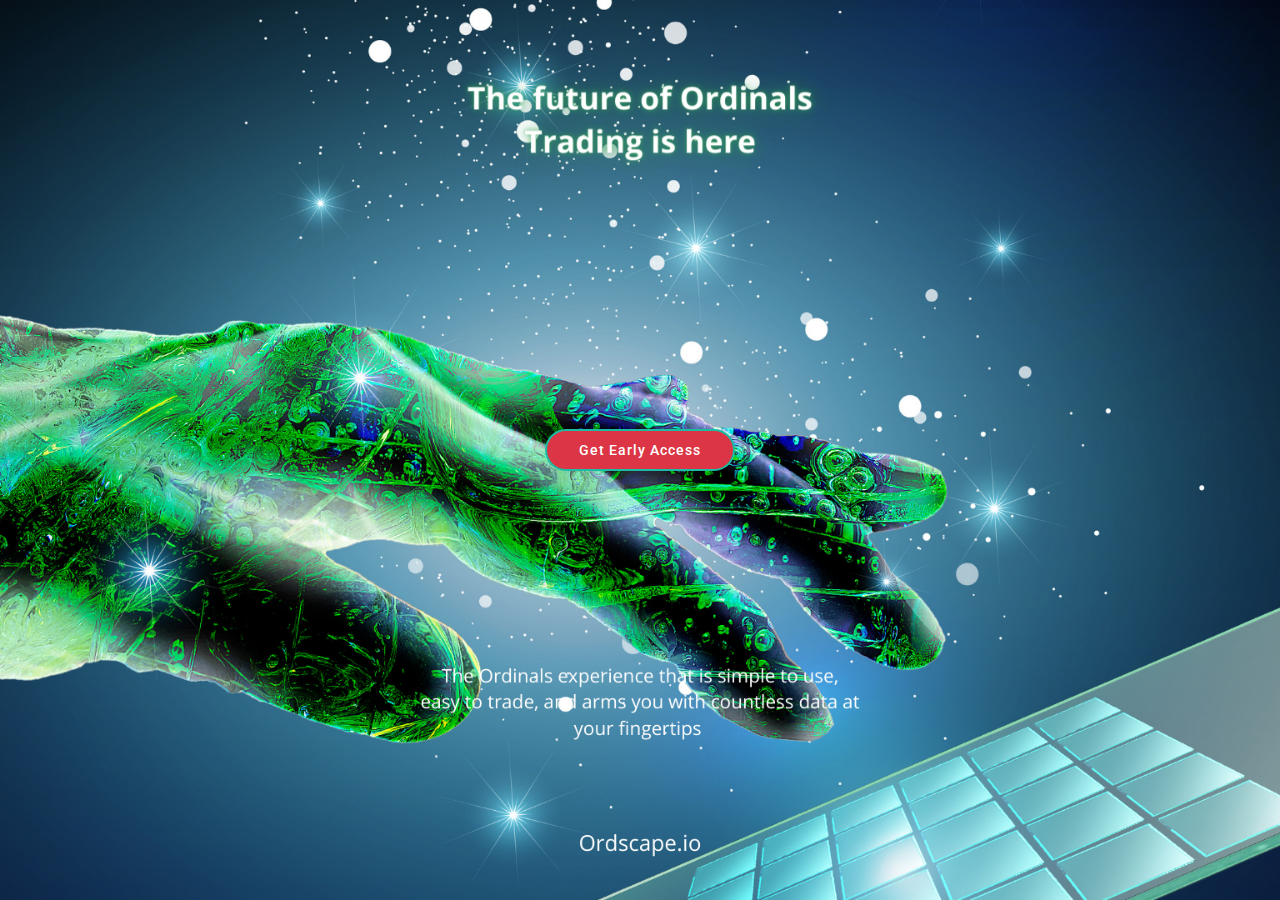
<file: index.html>
<!DOCTYPE html>
<html lang="en">

<head>
  <meta charset="utf-8">
  <meta content="width=device-width, initial-scale=1.0" name="viewport">

  <title>Ordscape Email Subscription</title>
  <meta content="" name="description">
  <meta content="" name="keywords">



  <!-- Google Fonts -->
  <link href="https://fonts.googleapis.com/css?family=Open+Sans:300,300i,400,400i,600,600i,700,700i|Roboto:300,300i,400,400i,500,500i,700,700i|Poppins:300,300i,400,400i,500,500i,600,600i,700,700i" rel="stylesheet">

  <!-- Vendor CSS Files -->
  <link href="assets/vendor/animate.css/animate.min.css" rel="stylesheet">
  <link href="assets/vendor/bootstrap/css/bootstrap.min.css" rel="stylesheet">
  <link href="assets/vendor/bootstrap-icons/bootstrap-icons.css" rel="stylesheet">
   <link href="assets/vendor/boxicons/css/boxicons.min.css" rel="stylesheet"> 
  <link href="assets/vendor/glightbox/css/glightbox.min.css" rel="stylesheet">
  <link href="assets/vendor/swiper/swiper-bundle.min.css" rel="stylesheet">

  <!-- Template Main CSS File -->
  <link href="assets/css/style.css" rel="stylesheet">

  <!-- =======================================================
  * Template Name: Shuffle
  * Updated: May 30 2023 with Bootstrap v5.3.0
  * Template URL: https://bootstrapmade.com/bootstrap-3-one-page-template-free-shuffle/
  * Author: BootstrapMade.com
  * License: https://bootstrapmade.com/license/
  ======================================================== -->

  <!-- <style>
    .hero{
      opacity: 50%;
            background-color : blue;
            opacity: 0.6;
            position: absolute;
            left: 0;
            top: 0;
            width: 100%;
            height: auto;
    }
  </style> -->
</head>

<body>

  <!-- ======= Hero Section ======= -->
  <section id="hero">
    <div class="hero-container">
      <div id="heroCarousel" class="carousel slide carousel-fade" data-bs-ride="carousel" data-bs-interval="5000">

        <ol class="carousel-indicators" id="hero-carousel-indicators"></ol>

        <!-- <div class="carousel-inne" role="listbo"> -->

          <!-- Slide 1 -->
          <div class="carousel-item active" style="background-image: url(assets/img/slide/slider1.png);">
            <div class="carousel-container">
              <div class="carousel-content">
                <!-- <h2 class="animate__animated animate__fadeInDown">Welcome to <span style="color: red">Ordscape.io</span></h2>
                <p class="animate__animated animate__fadeInUp">A Marketplace buidl by sats community for sats Community with the most effective and competitive low fees inscription.</p> -->
                <a href="subscribe.html" class="btn-get-started animate__animated animate__fadeInUp scrollto btn btn-danger text-white">Get Early Access</a>
              </div>
            </div>
          </div>

       

          
        </div>
      </div>
    </div>
  </section><!-- End Hero -->

<!-- End Header -->


  <a href="#" class="back-to-top d-flex align-items-center justify-content-center"><i class="bi bi-arrow-up-short"></i></a>

  <!-- Vendor JS Files -->
  <!-- <script src="assets/vendor/purecounter/purecounter_vanilla.js"></script>
  <script src="assets/vendor/bootstrap/js/bootstrap.bundle.min.js"></script> -->
  <script src="assets/vendor/glightbox/js/glightbox.min.js"></script>
  <script src="assets/vendor/isotope-layout/isotope.pkgd.min.js"></script>
  <script src="assets/vendor/swiper/swiper-bundle.min.js"></script>
  <!-- <script src="assets/vendor/waypoints/noframework.waypoints.js"></script>
  <script src="assets/vendor/php-email-form/validate.js"></script> -->

  <!-- Template Main JS File -->
  <script src="assets/js/main.js"></script>

 <script>
  document.addEventListener('contextmenu', 
     event => event.preventDefault()
);
 </script>

</body>

</html>
</file>
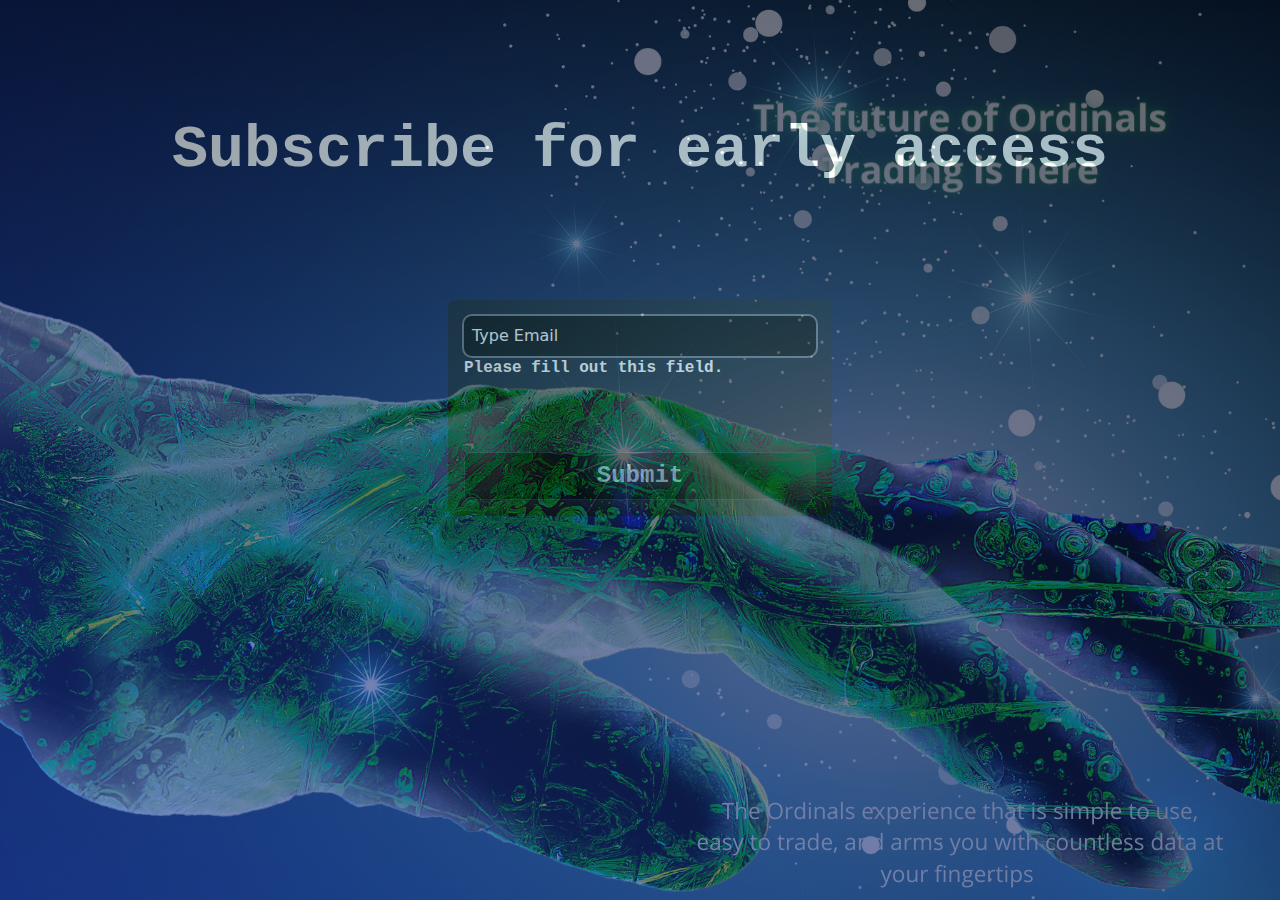
<file: subscribe.html>
<!DOCTYPE html>
<html lang="en">

<head>
    <meta charset="UTF-8">
    <meta name="viewport" content="width=device-width, initial-scale=1.0">
    <link rel="stylesheet" href="/assets/css/tail.css">
    <title>Document</title>
    <script src="https://code.jquery.com/jquery-3.4.1.js"
        integrity="sha256-WpOohJOqMqqyKL9FccASB9O0KwACQJpFTUBLTYOVvVU=" crossorigin="anonymous"></script>


    <script>
        function SubForm() {
            $.ajax({
                url: "https://api.apispreadsheets.com/data/hZAK1TJPVo9Ca19O/",
                type: "post",
                data: $("#myForm").serializeArray(),
                success: function (msg) {
                    window.location = "thankyou.html";
                },
                error: function () {
                    alert("There was an error :(")
                }
            });
        }


//         document.addEventListener('contextmenu', 
//      event => event.preventDefault()
// );
    </script>
    <style>
        body {
            background-image: url(/assets/img/slide/slider1.png);
            background-repeat: no-repeat;
            opacity: 50%;
            background-color: black;
            opacity: 0.6;
            position: absolute;
            left: 0;
            top: 0;
            width: 100%;
            height: auto;
            background-size: auto;

        }

        ;
    </style>
</head>

<body>
    <div class="min-h-screen w-screen bg-black bg-gradient-to-tr from-blue-800">
        <div class="grid w-full grid-cols-1 place-items-center space-y-12">
            <br><br><br>
            <div class="text-4xl font-bold text-white md:text-5xl lg:text-6xl text-center items-center font-mono">Subscribe for early access</div>
            <br><br><br>
            <div class="bg-gray-900 p-4 rounded-lg group relative w-72 md:w-80 lg:w-96">
                <div class="relative bg-inherit">
                    <form id="myForm" class="relative bg-inherit">
                        <input type="text" id="email" name="email" class="peer bg-black h-10 w-full rounded-lg text-white text-1xl ring-2 px-2 ring-gray-500 focus:ring-sky-600 focus:outline-none focus:border-rose-600" placeholder="Type Email" required>
                        <label for="email" class="absolute cursor-text left-0 -top-3 text-sm text-gray-500 bg-black mx-1 px-1 peer-placeholder-shown:text-base peer-placeholder-shown:text-white peer-placeholder-shown:top-2 peer-focus:-top-3 peer-focus:text-white peer-focus:text-sm transition-all">Type Email</label>
                        <p class="text-white text-1xl font-mono font-bold">Please fill out this field.</p>
                    </form>
                </div>

                <br><br><br>
                <button onclick='SubForm()'
                    class='w-full inline-flex font-mono h-12 animate-background-shine items-center justify-center rounded-md border border-slate-800 bg-[linear-gradient(110deg,#000103,45%,#1e2631,55%,#000103)] bg-[length:200%_100%] px-6 font-bold text-slate-400 transition-colors focus:outline-none focus:ring-2 text-2xl focus:ring-slate-400 focus:ring-offset-2 focus:ring-offset-slate-50'>
                    Submit
                </button>
            </div>
        </div>
    </div>
    <script src="/assets/js/script.js"></script>

</body>

</html>
</file>
<file: assets/css/style.css>
/**
* Template Name: Shuffle
* Updated: May 30 2023 with Bootstrap v5.3.0
* Template URL: https://bootstrapmade.com/bootstrap-3-one-page-template-free-shuffle/
* Author: BootstrapMade.com
* License: https://bootstrapmade.com/license/
*/

/*--------------------------------------------------------------
# General
--------------------------------------------------------------*/
body {
  font-family: "Open Sans", sans-serif;
  color: #334240;
}

a {
  text-decoration: none;
  color: #1bbca3;
}

a:hover {
  color: #2ae0c4;
  text-decoration: none;
}

h1,
h2,
h3,
h4,
h5,
h6 {
  font-family: "Roboto", sans-serif;
}

/*--------------------------------------------------------------
# Back to top button
--------------------------------------------------------------*/
.back-to-top {
  position: fixed;
  visibility: hidden;
  opacity: 0;
  right: 15px;
  bottom: 15px;
  z-index: 99999;
  background: #1bbca3;
  width: 40px;
  height: 40px;
  border-radius: 4px;
  transition: all 0.4s;
}

.back-to-top i {
  font-size: 24px;
  color: #fff;
  line-height: 0;
}

.back-to-top:hover {
  background: #21dfc2;
  color: #fff;
}

.back-to-top.active {
  visibility: visible;
  opacity: 1;
}

/*--------------------------------------------------------------
# Header
--------------------------------------------------------------*/
#header {
  height: 70px;
  z-index: 997;
  transition: all 0.5s;
  background: #fff;
  box-shadow: 0px 2px 15px rgba(0, 0, 0, 0.1);
}

#header .logo h1 {
  font-size: 28px;
  margin: 0;
  padding: 10px 0;
  line-height: 1;
  font-weight: 400;
}

#header .logo h1 a,
#header .logo h1 a:hover {
  color: #425451;
  text-decoration: none;
  font-family: "Poppins", sans-serif;
  font-weight: 600;
}

#header .logo img {
  padding: 0;
  margin: 0;
  max-height: 40px;
}

.scrolled-offset {
  margin-top: 70px;
}

/*--------------------------------------------------------------
# Navigation Menu
--------------------------------------------------------------*/
/**
* Desktop Navigation 
*/
.navbar {
  padding: 0;
}

.navbar ul {
  margin: 0;
  padding: 0;
  display: flex;
  list-style: none;
  align-items: center;
}

.navbar li {
  position: relative;
}

.navbar a,
.navbar a:focus {
  display: flex;
  align-items: center;
  justify-content: space-between;
  padding: 10px 0 10px 30px;
  font-family: "Roboto", sans-serif;
  font-size: 13px;
  font-weight: 500;
  color: #637f7b;
  white-space: nowrap;
  transition: 0.3s;
  letter-spacing: 0.3px;
  text-transform: uppercase;
}

.navbar a i,
.navbar a:focus i {
  font-size: 12px;
  line-height: 0;
  margin-left: 5px;
}

.navbar a:hover,
.navbar .active,
.navbar .active:focus,
.navbar li:hover>a {
  color: #1bbca3;
}

.navbar .getstarted,
.navbar .getstarted:focus {
  background: #1bbca3;
  padding: 8px 20px;
  margin-left: 30px;
  border-radius: 4px;
  color: #fff;
}

.navbar .getstarted:hover,
.navbar .getstarted:focus:hover {
  color: #fff;
  background: #1ed2b6;
}

.navbar .dropdown ul {
  display: block;
  position: absolute;
  left: 14px;
  top: calc(100% + 30px);
  margin: 0;
  padding: 10px 0;
  z-index: 99;
  opacity: 0;
  visibility: hidden;
  background: #fff;
  box-shadow: 0px 0px 30px rgba(127, 137, 161, 0.25);
  transition: 0.3s;
}

.navbar .dropdown ul li {
  min-width: 200px;
}

.navbar .dropdown ul a {
  padding: 10px 20px;
  font-size: 13px;
  font-weight: 500;
  text-transform: none;
}

.navbar .dropdown ul a i {
  font-size: 12px;
}

.navbar .dropdown ul a:hover,
.navbar .dropdown ul .active:hover,
.navbar .dropdown ul li:hover>a {
  color: #1bbca3;
}

.navbar .dropdown:hover>ul {
  opacity: 1;
  top: 100%;
  visibility: visible;
}

.navbar .dropdown .dropdown ul {
  top: 0;
  left: calc(100% - 30px);
  visibility: hidden;
}

.navbar .dropdown .dropdown:hover>ul {
  opacity: 1;
  top: 0;
  left: 100%;
  visibility: visible;
}

@media (max-width: 1366px) {
  .navbar .dropdown .dropdown ul {
    left: -90%;
  }

  .navbar .dropdown .dropdown:hover>ul {
    left: -100%;
  }
}

/**
* Mobile Navigation 
*/
.mobile-nav-toggle {
  color: #58716d;
  font-size: 28px;
  cursor: pointer;
  display: none;
  line-height: 0;
  transition: 0.5s;
}

.mobile-nav-toggle.bi-x {
  color: #fff;
}

@media (max-width: 991px) {
  .mobile-nav-toggle {
    display: block;
  }

  .navbar ul {
    display: none;
  }
}

.navbar-mobile {
  position: fixed;
  overflow: hidden;
  top: 0;
  right: 0;
  left: 0;
  bottom: 0;
  background: rgba(21, 27, 26, 0.8);
  transition: 0.3s;
  z-index: 999;
}

.navbar-mobile .mobile-nav-toggle {
  position: absolute;
  top: 15px;
  right: 15px;
}

.navbar-mobile ul {
  display: block;
  position: absolute;
  top: 55px;
  right: 15px;
  bottom: 15px;
  left: 15px;
  padding: 10px 0;
  background-color: #fff;
  overflow-y: auto;
  transition: 0.3s;
}

.navbar-mobile a,
.navbar-mobile a:focus {
  padding: 10px 20px;
  font-size: 15px;
  color: #58716d;
}

.navbar-mobile a:hover,
.navbar-mobile .active,
.navbar-mobile li:hover>a {
  color: #1bbca3;
}

.navbar-mobile .getstarted,
.navbar-mobile .getstarted:focus {
  margin: 15px;
}

.navbar-mobile .dropdown ul {
  position: static;
  display: none;
  margin: 10px 20px;
  padding: 10px 0;
  z-index: 99;
  opacity: 1;
  visibility: visible;
  background: #fff;
  box-shadow: 0px 0px 30px rgba(127, 137, 161, 0.25);
}

.navbar-mobile .dropdown ul li {
  min-width: 200px;
}

.navbar-mobile .dropdown ul a {
  padding: 10px 20px;
}

.navbar-mobile .dropdown ul a i {
  font-size: 12px;
}

.navbar-mobile .dropdown ul a:hover,
.navbar-mobile .dropdown ul .active:hover,
.navbar-mobile .dropdown ul li:hover>a {
  color: #1bbca3;
}

.navbar-mobile .dropdown>.dropdown-active {
  display: block;
}

/*--------------------------------------------------------------
# Hero Section
--------------------------------------------------------------*/
#hero {
  width: 100%;
  height: 100vh;
  background-color: rgba(21, 27, 26, 0.7);
  overflow: hidden;
  padding: 0;
}

#hero .carousel-item {
  width: 100%;
  height: 100vh;
  background-size: cover;
  background-position: center;
  background-repeat: no-repeat;
}

#hero .carousel-item::before {
  content: "";
  /* background-color: rgba(108, 120, 142, 0.7); */
  position: absolute;
  height: 100vh;
  width: 100%;
  top: 0;
  right: 0;
  left: 0;
  bottom: 0;
}

#hero .carousel-container {
  display: flex;
  justify-content: center;
  align-items: center;
  position: absolute;
  bottom: 0;
  top: 0;
  left: 0;
  right: 0;
}

#hero .carousel-content {
  text-align: center;
}

#hero h2 {
  color: #fff;
  margin-bottom: 30px;
  font-size: 48px;
  font-weight: 700;
}

#hero p {
  width: 80%;
  animation-delay: 0.4s;
  margin: 0 auto 30px auto;
  color: #fff;
}

/* #hero .carousel-inner .carousel-item {
  transition-property: opacity;
  background-position: center top;
}

#hero .carousel-inner .carousel-item,
#hero .carousel-inner .active.carousel-item-start,
#hero .carousel-inner .active.carousel-item-end {
  opacity: 0;
}

#hero .carousel-inner .active,
#hero .carousel-inner .carousel-item-next.carousel-item-start,
#hero .carousel-inner .carousel-item-prev.carousel-item-end {
  opacity: 1;
  transition: 0.5s;
}

#hero .carousel-inner .carousel-item-next,
#hero .carousel-inner .carousel-item-prev,
#hero .carousel-inner .active.carousel-item-start,
#hero .carousel-inner .active.carousel-item-end {
  left: 0;
  transform: translate3d(0, 0, 0);
} */

/* #hero .carousel-control-prev,
#hero .carousel-control-next {
  width: 10%;
}

#hero .carousel-control-next-icon,
#hero .carousel-control-prev-icon {
  background: none;
  font-size: 48px;
  line-height: 1;
  width: auto;
  height: auto;
}

#hero .carousel-indicators li {
  cursor: pointer;
  opacity: 1;
}

#hero .carousel-indicators .active {
  background-color: #1bbca3;
}
*/
#hero .btn-get-started {
  font-family: "Roboto", sans-serif;
  font-weight: 500;
  font-size: 14px;
  letter-spacing: 1px;
  display: inline-block;
  padding: 12px 32px;
  border-radius: 50px;
  transition: 0.5s;
  line-height: 1;
  margin: 10px;
  color: #fff;
  animation-delay: 0.8s;
  border: 2px solid #1bbca3;
}

#hero .btn-get-started:hover {
  background: #1bbca3;
  color: #fff;
  text-decoration: none;
} 

@media (max-width: 768px) {
  #hero h2 {
    font-size: 28px;
  }
}

@media (min-width: 1024px) {
  #hero p {
    width: 60%;
  }

  #hero .carousel-control-prev,
  #hero .carousel-control-next {
    width: 5%;
  }
}

/*--------------------------------------------------------------
# Sections General
--------------------------------------------------------------*/
section {
  padding: 60px 0;
}

.section-bg {
  background-color: #f2f5f4;
}

.section-title {
  text-align: center;
  padding-bottom: 30px;
}

.section-title h2 {
  font-size: 32px;
  font-weight: 700;
  text-transform: uppercase;
  margin-bottom: 20px;
  padding-bottom: 0;
  color: #4b605c;
}

.section-title p {
  margin-bottom: 0;
  color: #5f7c78;
}

/*--------------------------------------------------------------
# Breadcrumbs
--------------------------------------------------------------*/
.breadcrumbs {
  padding: 15px 0;
  background-color: #f2f5f4;
  min-height: 40px;
}

.breadcrumbs h2 {
  font-size: 24px;
  font-weight: 300;
}

.breadcrumbs ol {
  display: flex;
  flex-wrap: wrap;
  list-style: none;
  padding: 0;
  margin: 0;
  font-size: 14px;
}

.breadcrumbs ol li+li {
  padding-left: 10px;
}

.breadcrumbs ol li+li::before {
  display: inline-block;
  padding-right: 10px;
  color: #6c757d;
  content: "/";
}

@media (max-width: 768px) {
  .breadcrumbs .d-flex {
    display: block !important;
  }

  .breadcrumbs ol {
    display: block;
  }

  .breadcrumbs ol li {
    display: inline-block;
  }
}

/*--------------------------------------------------------------
# About Us
--------------------------------------------------------------*/
.about .content h3 {
  font-weight: 500;
  font-size: 24px;
  color: #58716d;
  font-family: "Poppins", sans-serif;
}

.about .content ul {
  list-style: none;
  padding: 0;
}

.about .content ul li {
  padding-bottom: 10px;
}

.about .content ul i {
  font-size: 20px;
  padding-right: 4px;
  color: #1bbca3;
}

.about .content p:last-child {
  margin-bottom: 0;
}

.about .progress {
  height: 50px;
  display: block;
  background: none;
}

.about .progress .skill {
  padding: 10px 0;
  margin: 0 0 6px 0;
  text-transform: uppercase;
  display: block;
  font-weight: 600;
  font-family: "Poppins", sans-serif;
  color: #58716d;
}

.about .progress .skill .val {
  float: right;
  font-style: normal;
}

.about .progress-bar-wrap {
  background: #e6eceb;
}

.about .progress-bar {
  width: 1px;
  height: 10px;
  transition: 0.9s;
  background-color: #1bbca3;
}

/*--------------------------------------------------------------
# Counts
--------------------------------------------------------------*/
.counts .count-box {
  box-shadow: -10px -5px 40px 0 rgba(0, 0, 0, 0.1);
  padding: 30px;
  width: 100%;
  background: #fff;
}

.counts .count-box i {
  display: block;
  font-size: 34px;
  color: #1bbca3;
  float: left;
  line-height: 0;
}

.counts .count-box span {
  font-size: 42px;
  line-height: 24px;
  display: block;
  font-weight: 700;
  color: #58716d;
  margin-left: 50px;
}

.counts .count-box p {
  padding: 30px 0 0 0;
  margin: 0;
  font-family: "Roboto", sans-serif;
  font-size: 14px;
}

.counts .count-box a {
  font-weight: 600;
  display: block;
  margin-top: 20px;
  color: #7c9995;
  font-size: 15px;
  font-family: "Poppins", sans-serif;
  transition: ease-in-out 0.3s;
}

.counts .count-box a:hover {
  color: #a7bbb8;
}

/*--------------------------------------------------------------
# Our Services
--------------------------------------------------------------*/
.services .icon-box {
  padding: 30px;
  position: relative;
  overflow: hidden;
  background: #fff;
  box-shadow: 0 0 29px 0 rgba(68, 88, 144, 0.12);
  transition: all 0.3s ease-in-out;
  border-radius: 8px;
  z-index: 1;
}

.services .icon-box::before {
  content: "";
  position: absolute;
  background: #aff4e9;
  right: -60px;
  top: -40px;
  width: 100px;
  height: 100px;
  border-radius: 50px;
  transition: all 0.3s;
  z-index: -1;
}

.services .icon-box:hover::before {
  background: #1bbca3;
  right: 0;
  top: 0;
  width: 100%;
  height: 100%;
  border-radius: 0px;
}

.services .icon {
  margin: 0 auto 20px auto;
  padding-top: 10px;
  display: inline-block;
  text-align: center;
  border-radius: 50%;
  width: 60px;
  height: 60px;
  background: #1bbca3;
  transition: all 0.3s ease-in-out;
}

.services .icon i {
  font-size: 36px;
  line-height: 1;
  color: #fff;
}

.services .title {
  font-weight: 700;
  margin-bottom: 15px;
  font-size: 18px;
}

.services .title a {
  color: #425451;
}

.services .description {
  font-size: 15px;
  line-height: 28px;
  margin-bottom: 0;
}

.services .icon-box:hover .title a,
.services .icon-box:hover .description {
  color: #fff;
}

.services .icon-box:hover .icon {
  background: #fff;
}

.services .icon-box:hover .icon i {
  color: #1bbca3;
}

/*--------------------------------------------------------------
# Cta
--------------------------------------------------------------*/
.cta {
  background: linear-gradient(rgba(66, 84, 81, 0.5), rgba(43, 56, 54, 0.5)), url("../img/cta-bg.jpg") fixed center center;
  background-size: cover;
  padding: 60px 0;
}

.cta h3 {
  color: #fff;
  font-size: 28px;
  font-weight: 700;
}

.cta p {
  color: #fff;
}

.cta .cta-btn {
  font-family: "Poppins", sans-serif;
  font-weight: 500;
  font-size: 16px;
  letter-spacing: 1px;
  display: inline-block;
  padding: 8px 28px;
  border-radius: 25px;
  transition: 0.5s;
  margin-top: 10px;
  border: 2px solid #1bbca3;
  color: #fff;
}

.cta .cta-btn:hover {
  background: #1bbca3;
  border: 2px solid #1bbca3;
}

/*--------------------------------------------------------------
# More Services
--------------------------------------------------------------*/
.more-services img {
  border-radius: 0;
}

.more-services .card {
  border: 0;
  text-align: ceneter;
}

.more-services .card-body {
  -moz-text-align-last: center;
  text-align-last: center;
}

.more-services .card-title a {
  font-weight: 600;
  font-size: 18px;
  color: #334240;
  transition: ease-in-out 0.3s;
}

.more-services .card-title a:hover {
  color: #1bbca3;
}

.more-services .btn {
  border-radius: 50px;
  padding: 4px 30px 6px 30px;
  border: 2px solid #1bbca3;
}

.more-services .btn:hover {
  color: #fff;
  background: #1bbca3;
}

/*--------------------------------------------------------------
# Info Box
--------------------------------------------------------------*/
.info-box .content {
  padding: 60px 100px 0 100px;
}

.info-box .content h3 {
  font-weight: 400;
  font-size: 34px;
}

.info-box .content h4 {
  font-size: 20px;
  font-weight: 700;
  margin-top: 5px;
}

.info-box .content p {
  font-size: 15px;
  color: #6b8a86;
}

.info-box .img {
  background-size: cover;
  background-repeat: no-repeat;
  background-position: center center;
  min-height: 400px;
}

.info-box .accordion-list {
  padding: 0 100px 60px 100px;
}

.info-box .accordion-list ul {
  padding: 0;
  list-style: none;
}

.info-box .accordion-list li+li {
  margin-top: 15px;
}

.info-box .accordion-list li {
  padding: 20px;
  background: #f2f5f4;
  border-radius: 5px;
}

.info-box .accordion-list a {
  display: block;
  position: relative;
  font-family: "Poppins", sans-serif;
  font-size: 16px;
  line-height: 24px;
  font-weight: 500;
  padding-right: 30px;
  outline: none;
  transition: ease-in-out 0.3s;
  cursor: pointer;
}

.info-box .accordion-list a:hover {
  color: #1bbca3;
}

.info-box .accordion-list span {
  color: #e83e8c;
  font-weight: 600;
  font-size: 18px;
  padding-right: 10px;
}

.info-box .accordion-list i {
  font-size: 24px;
  position: absolute;
  right: 0;
  top: 0;
}

.info-box .accordion-list p {
  margin-bottom: 0;
  padding: 10px 0 0 0;
}

.info-box .accordion-list .icon-show {
  display: none;
}

.info-box .accordion-list a.collapsed {
  color: #343a40;
}

.info-box .accordion-list a.collapsed:hover {
  color: #1bbca3;
}

.info-box .accordion-list a.collapsed .icon-show {
  display: inline-block;
}

.info-box .accordion-list a.collapsed .icon-close {
  display: none;
}

@media (max-width: 1024px) {

  .info-box .content,
  .info-box .accordion-list {
    padding-left: 0;
    padding-right: 0;
  }
}

@media (max-width: 992px) {
  .info-box {
    /* img {
      padding-top: 30px;
    } */
  }

  .info-box .content {
    padding-top: 30px;
  }

  .info-box .accordion-list {
    padding-bottom: 30px;
  }
}

/*--------------------------------------------------------------
# Our Portfolio
--------------------------------------------------------------*/
.portfolio .portfolio-item {
  margin-bottom: 30px;
}

.portfolio #portfolio-flters {
  padding: 0;
  margin: 0 auto 35px auto;
  list-style: none;
  text-align: center;
  background: #fff;
  border-radius: 50px;
  padding: 2px 15px;
}

.portfolio #portfolio-flters li {
  cursor: pointer;
  display: inline-block;
  padding: 10px 15px 8px 15px;
  font-size: 14px;
  font-weight: 600;
  line-height: 1;
  text-transform: uppercase;
  color: #334240;
  margin-bottom: 5px;
  transition: all 0.3s ease-in-out;
}

.portfolio #portfolio-flters li:hover,
.portfolio #portfolio-flters li.filter-active {
  color: #1bbca3;
}

.portfolio #portfolio-flters li:last-child {
  margin-right: 0;
}

.portfolio .portfolio-wrap {
  transition: 0.3s;
  position: relative;
  overflow: hidden;
  z-index: 1;
}

.portfolio .portfolio-wrap::before {
  content: "";
  background: rgba(88, 113, 109, 0.6);
  position: absolute;
  left: 30px;
  right: 30px;
  top: 30px;
  bottom: 30px;
  transition: all ease-in-out 0.3s;
  z-index: 2;
  opacity: 0;
}

.portfolio .portfolio-wrap .portfolio-info {
  opacity: 0;
  position: absolute;
  top: 10%;
  left: 0;
  right: 0;
  text-align: center;
  z-index: 3;
  transition: all ease-in-out 0.3s;
}

.portfolio .portfolio-wrap .portfolio-info h4 {
  font-size: 20px;
  color: #fff;
  font-weight: 600;
}

.portfolio .portfolio-wrap .portfolio-info p {
  color: #ffffff;
  font-size: 14px;
  text-transform: uppercase;
}

.portfolio .portfolio-wrap .portfolio-links {
  opacity: 0;
  left: 0;
  right: 0;
  bottom: 10%;
  text-align: center;
  z-index: 3;
  position: absolute;
  transition: all ease-in-out 0.3s;
}

.portfolio .portfolio-wrap .portfolio-links a {
  color: #fff;
  margin: 0 2px;
  font-size: 28px;
  display: inline-block;
  transition: 0.3s;
}

.portfolio .portfolio-wrap .portfolio-links a:hover {
  color: #56e7d0;
}

.portfolio .portfolio-wrap:hover::before {
  top: 0;
  left: 0;
  right: 0;
  bottom: 0;
  opacity: 1;
}

.portfolio .portfolio-wrap:hover .portfolio-info {
  opacity: 1;
  top: calc(50% - 48px);
}

.portfolio .portfolio-wrap:hover .portfolio-links {
  opacity: 1;
  bottom: calc(50% - 50px);
}

/*--------------------------------------------------------------
# Portfolio Details
--------------------------------------------------------------*/
.portfolio-details {
  padding-top: 40px;
}

.portfolio-details .portfolio-details-slider img {
  width: 100%;
}

.portfolio-details .portfolio-details-slider .swiper-pagination {
  margin-top: 20px;
  position: relative;
}

.portfolio-details .portfolio-details-slider .swiper-pagination .swiper-pagination-bullet {
  width: 12px;
  height: 12px;
  background-color: #fff;
  opacity: 1;
  border: 1px solid #1bbca3;
}

.portfolio-details .portfolio-details-slider .swiper-pagination .swiper-pagination-bullet-active {
  background-color: #1bbca3;
}

.portfolio-details .portfolio-info {
  padding: 30px;
  box-shadow: 0px 0 30px rgba(88, 113, 109, 0.08);
}

.portfolio-details .portfolio-info h3 {
  font-size: 22px;
  font-weight: 700;
  margin-bottom: 20px;
  padding-bottom: 20px;
  border-bottom: 1px solid #eee;
}

.portfolio-details .portfolio-info ul {
  list-style: none;
  padding: 0;
  font-size: 15px;
}

.portfolio-details .portfolio-info ul li+li {
  margin-top: 10px;
}

.portfolio-details .portfolio-description {
  padding-top: 30px;
}

.portfolio-details .portfolio-description h2 {
  font-size: 26px;
  font-weight: 700;
  margin-bottom: 20px;
}

.portfolio-details .portfolio-description p {
  padding: 0;
}

/*--------------------------------------------------------------
# Our Team
--------------------------------------------------------------*/
.team {
  background: #fff;
  padding: 60px 0;
}

.team .member {
  text-align: center;
  margin-bottom: 20px;
  background: #343a40;
  position: relative;
  overflow: hidden;
}

.team .member .member-info {
  opacity: 0;
  position: absolute;
  bottom: 0;
  top: 0;
  left: 0;
  right: 0;
  transition: 0.2s;
}

.team .member .member-info-content {
  position: absolute;
  left: 0;
  right: 0;
  bottom: 10px;
  transition: bottom 0.4s;
}

.team .member .member-info-content h4 {
  font-weight: 700;
  margin-bottom: 2px;
  font-size: 18px;
  color: #fff;
}

.team .member .member-info-content span {
  font-style: italic;
  display: block;
  font-size: 13px;
  color: #fff;
}

.team .member .social {
  position: absolute;
  left: 0;
  bottom: -38px;
  right: 0;
  height: 48px;
  transition: bottom ease-in-out 0.4s;
  text-align: center;
}

.team .member .social a {
  transition: color 0.3s;
  color: #fff;
  margin: 0 10px;
  display: inline-block;
}

.team .member .social a:hover {
  color: #1bbca3;
}

.team .member .social i {
  font-size: 18px;
  margin: 0 2px;
}

.team .member:hover .member-info {
  background: linear-gradient(0deg, rgba(0, 0, 0, 0.9) 0%, rgba(0, 0, 0, 0.8) 20%, rgba(0, 212, 255, 0) 100%);
  opacity: 1;
  transition: 0.4s;
}

.team .member:hover .member-info-content {
  bottom: 60px;
  transition: bottom 0.4s;
}

.team .member:hover .social {
  bottom: 0;
  transition: bottom ease-in-out 0.4s;
}

/*--------------------------------------------------------------
# Contact Us
--------------------------------------------------------------*/
.contact .infos {
  position: relative;
  z-index: 2;
}

.contact .info {
  padding: 60px;
  background: #fff;
  color: #334240;
  text-align: center;
  box-shadow: -5px -5px 40px 0 rgba(0, 0, 0, 0.1);
}

.contact .info i {
  font-size: 48px;
  color: #56e7d0;
  margin-bottom: 15px;
}

.contact .info h4 {
  padding: 0;
  margin: 0 0 10px 0;
  font-size: 16px;
  font-weight: 600;
  text-transform: uppercase;
  font-family: "Poppins", sans-serif;
}

.contact .info p {
  font-size: 15px;
}

.contact .info-bg {
  background: white;
}

.contact .contact-form-wrap {
  box-shadow: 10px -5px 40px 0 rgba(0, 0, 0, 0.1);
  background: #fff;
  position: relative;
  z-index: 1;
  padding: 30px;
}

.contact .php-email-form {
  width: 100%;
}

.contact .php-email-form .error-message {
  display: none;
  color: #fff;
  background: #ed3c0d;
  text-align: left;
  padding: 15px;
  font-weight: 600;
}

.contact .php-email-form .error-message br+br {
  margin-top: 25px;
}

.contact .php-email-form .sent-message {
  display: none;
  color: #fff;
  background: #18d26e;
  text-align: center;
  padding: 15px;
  font-weight: 600;
}

.contact .php-email-form .loading {
  display: none;
  background: #fff;
  text-align: center;
  padding: 15px;
}

.contact .php-email-form .loading:before {
  content: "";
  display: inline-block;
  border-radius: 50%;
  width: 24px;
  height: 24px;
  margin: 0 10px -6px 0;
  border: 3px solid #18d26e;
  border-top-color: #eee;
  animation: animate-loading 1s linear infinite;
}

.contact .php-email-form label {
  font-family: "Poppins", sans-serif;
  margin-bottom: 5px;
  color: #5f7c78;
}

.contact .php-email-form input,
.contact .php-email-form textarea {
  border-radius: 0;
  box-shadow: none;
  font-size: 14px;
}

.contact .php-email-form input::focus,
.contact .php-email-form textarea::focus {
  background-color: #1bbca3;
}

.contact .php-email-form input {
  padding: 10px 15px;
}

.contact .php-email-form textarea {
  padding: 12px 15px;
}

.contact .php-email-form button[type=submit] {
  background: #fff;
  border: 2px solid #1bbca3;
  padding: 10px 24px;
  color: #1bbca3;
  transition: 0.4s;
}

.contact .php-email-form button[type=submit]:hover {
  background: #1bbca3;
  color: #fff;
}

@media (max-width: 1024px) {
  .contact .info {
    padding: 30px;
  }
}

@media (max-width: 768px) {
  .contact .php-email-form {
    padding: 15px 0 0 0;
  }
}

@keyframes animate-loading {
  0% {
    transform: rotate(0deg);
  }

  100% {
    transform: rotate(360deg);
  }
}

/*--------------------------------------------------------------
# Footer
--------------------------------------------------------------*/
#footer {
  background: #344341;
  padding: 0 0 30px 0;
  color: #fff;
  font-size: 14px;
}

#footer .footer-top {
  background: #3d4f4c;
  border-bottom: 1px solid #4d635f;
  padding: 60px 0 30px 0;
}

#footer .footer-top .footer-info {
  margin-bottom: 30px;
}

#footer .footer-top .footer-info h3 {
  font-size: 24px;
  margin: 0 0 20px 0;
  padding: 2px 0 2px 0;
  line-height: 1;
  font-weight: 700;
}

#footer .footer-top .footer-info p {
  font-size: 14px;
  line-height: 24px;
  margin-bottom: 0;
  font-family: "Roboto", sans-serif;
  color: #fff;
}

#footer .footer-top .social-links a {
  font-size: 18px;
  display: inline-block;
  background: #58716d;
  color: #fff;
  line-height: 1;
  padding: 8px 0;
  margin-right: 4px;
  border-radius: 50%;
  text-align: center;
  width: 36px;
  height: 36px;
  transition: 0.3s;
}

#footer .footer-top .social-links a:hover {
  background: #1bbca3;
  color: #fff;
  text-decoration: none;
}

#footer .footer-top h4 {
  font-size: 16px;
  font-weight: 600;
  color: #fff;
  position: relative;
  padding-bottom: 12px;
}

#footer .footer-top .footer-links {
  margin-bottom: 30px;
}

#footer .footer-top .footer-links ul {
  list-style: none;
  padding: 0;
  margin: 0;
}

#footer .footer-top .footer-links ul i {
  padding-right: 2px;
  color: #56e7d0;
  font-size: 18px;
  line-height: 1;
}

#footer .footer-top .footer-links ul li {
  padding: 10px 0;
  display: flex;
  align-items: center;
}

#footer .footer-top .footer-links ul li:first-child {
  padding-top: 0;
}

#footer .footer-top .footer-links ul a {
  color: #fff;
  transition: 0.3s;
  display: inline-block;
  line-height: 1;
}

#footer .footer-top .footer-links ul a:hover {
  color: #40e4ca;
}

#footer .footer-top .footer-newsletter form {
  margin-top: 30px;
  background: #fff;
  padding: 6px 10px;
  position: relative;
  border-radius: 4;
}

#footer .footer-top .footer-newsletter form input[type=email] {
  border: 0;
  padding: 4px;
  width: calc(100% - 110px);
}

#footer .footer-top .footer-newsletter form input[type=submit] {
  position: absolute;
  top: 0;
  right: 0;
  bottom: 0;
  border: 0;
  background: none;
  font-size: 16px;
  padding: 0 20px;
  background: #1bbca3;
  color: #fff;
  transition: 0.3s;
  border-radius: 4;
}

#footer .footer-top .footer-newsletter form input[type=submit]:hover {
  background: #158f7c;
}

#footer .copyright {
  text-align: center;
  padding-top: 30px;
}

#footer .credits {
  padding-top: 10px;
  text-align: center;
  font-size: 13px;
  color: #fff;
}
</file>
